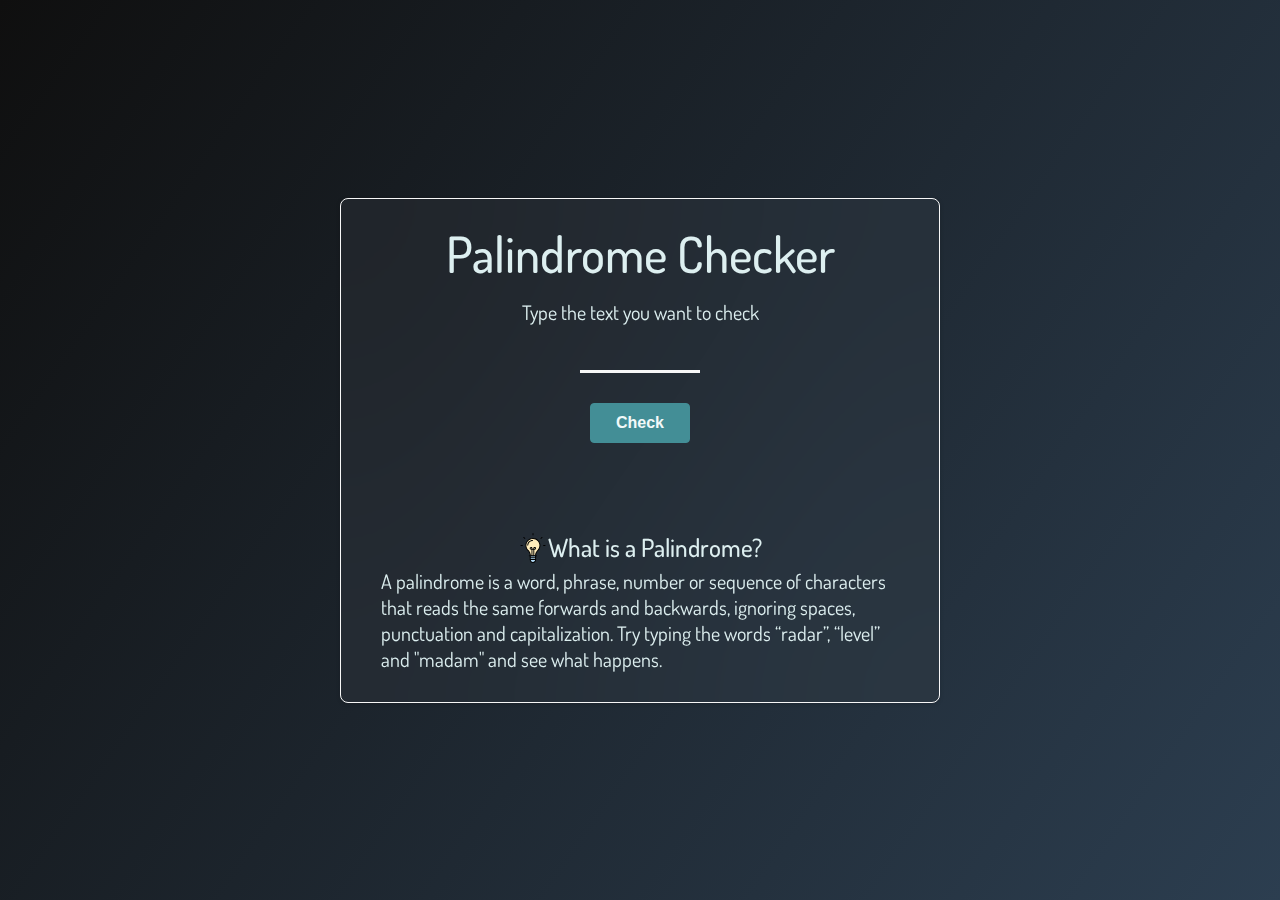
<file: index.html>
<!DOCTYPE html>
<html lang="en">
  <head>
    <meta charset="UTF-8" />
    <meta name="viewport" content="width=device-width, initial-scale=1.0" />
    <link rel="stylesheet" href="styles.css" />
    <link rel="preconnect" href="https://fonts.googleapis.com" />
    <link rel="preconnect" href="https://fonts.gstatic.com" crossorigin />
    <link rel="shortcut icon" href="./assets/favicon.svg" type="image/x-icon" />
    <link
      href="https://fonts.googleapis.com/css2?family=Dosis:wght@200..800&display=swap"
      rel="stylesheet"
    />
    <title>Palindrome Checker</title>
  </head>
  <body>
    <main class="main">
      <h1 class="title">Palindrome Checker</h1>
      <div class="box-checker">
        <p class="p">Type the text you want to check</p>
        <input id="text-input" class="input" type="text" />
        <button id="check-btn" class="btn">Check</button>
      </div>
      <div class="container-result">
        <p id="result" class="p"></p>
      </div>
      <div class="box-explanation">
        <h2 class="title">
          <svg
            class="icon"
            viewBox="0 0 1024 1024"
            class="icon"
            version="1.1"
            xmlns="http://www.w3.org/2000/svg"
          >
            <path
              d="M602.587685 727.095869c7.981294-58.263445 57.465316-115.728761 73.427903-131.691348 94.977397-91.784879 97.371785-242.631333 5.586906-337.60873s-243.429462-97.371785-338.406859-5.586906-97.371785 243.429462-5.586905 338.406859l5.586905 5.586906c15.962588 15.164458 65.44661 72.629774 73.427904 131.691348 1.596259 17.558846 3.192518 35.117693 2.394388 51.87841h180.377241c0.798129-17.558846 1.596259-35.117693 3.192517-52.676539z"
              fill="#FFECBA"
            />
            <path
              d="M600.193297 795.734996H419.017927c-3.990647 0-7.981294-1.596259-11.173812-4.788776-3.192518-3.192518-4.788776-7.183164-4.788776-11.173812 0-16.760717-0.798129-33.521434-2.394388-50.282151-7.183164-51.87841-51.87841-105.353079-68.639127-122.113796l-5.586906-5.586905c-47.887763-48.685892-73.427903-113.334373-71.831644-181.9735s28.732658-131.691348 77.41855-179.579111 113.334373-73.427903 181.973499-71.831645c67.840998 0.798129 131.691348 28.732658 179.579112 77.41855s73.427903 113.334373 71.831645 181.9735c-0.798129 67.840998-28.732658 131.691348-77.418551 179.579111-15.962588 15.164458-61.455963 69.437256-68.639127 122.113796-1.596259 16.760717-3.192518 33.521434-2.394388 50.282151 0 3.990647-1.596259 7.981294-4.788776 11.173812-3.990647 3.192518-7.981294 4.788776-11.971941 4.788776z m-165.212783-31.925175h149.250195c0-12.77007 1.596259-25.54014 2.394388-38.310211 10.375682-74.226033 77.41855-139.672642 78.21668-140.470771 43.098987-41.502728 67.042868-97.371785 67.840998-157.231489 0.798129-59.859704-21.549493-116.52689-63.052222-158.827748-41.502728-43.098987-97.371785-67.042868-157.231488-67.840997C453.33749 199.532346 396.670304 221.879969 354.369447 263.382697c-43.098987 41.502728-67.042868 97.371785-67.840998 157.231489-0.798129 59.859704 21.549493 116.52689 63.052221 158.827747l4.788777 4.788776c0.798129 0.798129 67.840998 67.042868 78.216679 140.470772 1.596259 13.5682 2.394388 26.33827 2.394388 39.10834z"
              fill=""
            />
            <path
              d="M418.219797 902.684334c-2.394388 53.474669 37.512081 99.766173 91.78488 105.353078 53.474669-4.788776 94.179267-51.080281 91.784879-105.353078 0-39.906469-1.596259-85.399844-1.596259-123.710055H419.017927c0.798129 38.31021-0.798129 83.803585-0.79813 123.710055z"
              fill="#B2DAF6"
            />
            <path
              d="M510.004677 1024h-1.596259c-62.254092-5.586906-108.545596-59.061574-106.151208-121.315666 0-18.356976 0-37.512081 0.798129-55.869057 0-22.347623 0.798129-46.291504 0.798129-67.042869 0-3.990647 1.596259-7.981294 4.788777-11.173811 3.192518-3.192518 7.183164-4.788776 11.173811-4.788776h181.17537c3.990647 0 7.981294 1.596259 11.173812 4.788776 3.192518 3.192518 4.788776 7.183164 4.788776 11.173811 0 19.953235 0 43.098987 0.798129 65.44661 0 19.155105 0.798129 39.10834 0.79813 57.465316 2.394388 62.254092-43.897116 115.728761-106.949338 121.315666h-1.596258z m-75.024163-228.265004c0 16.760717 0 34.319564-0.798129 51.080281 0 19.155105-0.798129 38.31021-0.798129 55.869057v0.798129c-1.596259 44.695246 31.127046 83.005456 75.822291 88.592362 44.695246-4.788776 78.21668-43.098987 75.822292-88.592362 0-19.155105 0-38.31021-0.79813-57.465316 0-16.760717-0.798129-34.319564-0.798129-50.282151H434.980514zM418.219797 902.684334z"
              fill=""
            />
            <path
              d="M633.714731 795.734996H378.313328c-8.779423 0-15.962588-7.183164-15.962588-15.962588s7.183164-15.962588 15.962588-15.962587h255.401403c8.779423 0 15.962588 7.183164 15.962588 15.962587s-7.183164 15.962588-15.962588 15.962588zM601.789556 861.181606H418.219797c-8.779423 0-15.962588-7.183164-15.962587-15.962588s7.183164-15.962588 15.962587-15.962588h183.569759c8.779423 0 15.962588 7.183164 15.962587 15.962588s-7.183164 15.962588-15.962587 15.962588zM601.789556 919.445051H418.219797c-8.779423 0-15.962588-7.183164-15.962587-15.962588s7.183164-15.962588 15.962587-15.962588h183.569759c8.779423 0 15.962588 7.183164 15.962587 15.962588s-7.183164 15.962588-15.962587 15.962588z"
              fill=""
            />
            <path
              d="M478.877631 795.734996c-8.779423 0-15.962588-7.183164-15.962588-15.962588 0-1.596259-2.394388-144.461419-2.394388-209.109898h-3.990647c-19.953235 0-34.319564-5.586906-43.897116-15.962588-8.779423-8.779423-12.77007-21.549493-11.971941-36.713952 0.798129-12.77007 7.183164-41.502728 50.282151-41.502728 12.77007 0 23.145752 3.192518 29.530787 10.375682 11.971941 11.971941 11.971941 29.530787 11.173812 50.282152v0.798129h31.925175V526.765394c0-31.925175 18.356976-49.484022 51.080281-49.484022 13.5682 0 24.742011 5.586906 32.723304 15.164458 6.385035 7.981294 10.375682 19.155105 10.375682 30.328917 0 23.943882-15.962588 48.685892-44.695245 48.685892h-17.558847v208.311769c0 8.779423-7.183164 15.962588-15.962587 15.962588s-15.962588-7.183164-15.962588-15.962588V571.460639h-31.925175c0.798129 63.850351 2.394388 206.715511 2.394388 208.311769 0.798129 8.779423-5.586906 15.962588-15.164458 15.962588z m77.41855-256.199532h17.558846c10.375682 0 12.77007-11.971941 12.77007-16.760717 0-3.990647-0.798129-7.981294-3.192517-10.375682-0.798129-1.596259-3.192518-3.192518-7.981294-3.192518-16.760717 0-19.155105 3.990647-19.155105 17.558847v12.77007z m-105.353079-30.328917c-17.558846 0-17.558846 5.586906-18.356976 11.971941 0 5.586906 0.798129 10.375682 3.192518 12.77007 3.192518 3.192518 11.173811 5.586906 20.751364 5.586906h3.990647v-0.79813c0-10.375682 0-25.54014-2.394388-27.934528-0.798129-0.798129-2.394388-1.596259-7.183165-1.596259zM332.819953 435.778644c-8.779423 0-15.962588-7.183164-15.962587-15.962588C316.857366 320.848012 398.266563 239.438815 498.032736 239.438815c8.779423 0 15.962588 7.183164 15.962587 15.962588s-7.183164 15.962588-15.962587 15.962588c-82.207327 0-149.250195 67.042868-149.250195 148.452065 0 8.779423-7.183164 15.962588-15.962588 15.962588zM153.240842 444.558067H98.968044c-8.779423 0-15.962588-7.183164-15.962588-15.962588s7.183164-15.962588 15.962588-15.962587h54.272798c8.779423 0 15.962588 7.183164 15.962587 15.962587s-7.183164 15.962588-15.962587 15.962588zM925.031956 444.558067h-54.272798c-8.779423 0-15.962588-7.183164-15.962587-15.962588s7.183164-15.962588 15.962587-15.962587h54.272798c8.779423 0 15.962588 7.183164 15.962588 15.962587s-7.183164 15.962588-15.962588 15.962588zM512.399065 85.399844c-8.779423 0-15.962588-7.183164-15.962588-15.962588V15.962588c0-8.779423 7.183164-15.962588 15.962588-15.962588s15.962588 7.183164 15.962587 15.962588v54.272798c0 8.779423-7.183164 15.164458-15.962587 15.164458z"
              fill=""
            />
            <path
              d="M234.650039 205.119252c-3.990647 0-7.981294-1.596259-11.173811-4.788777l-38.310211-38.31021c-6.385035-6.385035-6.385035-15.962588 0-22.347623 6.385035-6.385035 15.962588-6.385035 22.347623 0l38.31021 38.310211c6.385035 6.385035 6.385035 15.962588 0 22.347622-3.192518 3.192518-7.183164 4.788776-11.173811 4.788777z"
              fill=""
            />
            <path
              d="M781.368667 205.119252c-3.990647 0-7.981294-1.596259-11.173811-4.788777-6.385035-6.385035-6.385035-15.962588 0-22.347622l38.31021-38.310211c6.385035-6.385035 15.962588-6.385035 22.347623 0s6.385035 15.962588 0 22.347623l-38.31021 38.31021c-3.192518 3.192518-7.183164 4.788776-11.173812 4.788777z"
              fill=""
            />
          </svg>
          What is a Palindrome?
        </h2>
        <p class="p">
          A palindrome is a word, phrase, number or sequence of characters that
          reads the same forwards and backwards, ignoring spaces, punctuation
          and capitalization. Try typing the words “radar”, “level” and "madam"
          and see what happens.
        </p>
      </div>
    </main>
    <script src="script.js"></script>
  </body>
</html>
</file>
<file: styles.css>
*,
::before,
::after {
  padding: 0;
  margin: 0;
  box-sizing: border-box;
}

:root {
  --color-50: #f2f9f9;
  --color-100: #ddeff0;
  --color-200: #bfe0e2;
  --color-300: #92cace;
  --color-400: #5faab1;
  --color-500: #438e96; /* BASE COLOR */
  --color-600: #3b757f;
  --color-700: #356169;
  --color-800: #325158;
  --color-900: #2d464c;
  --color-950: #1a2c32;
}

html {
  font-size: 62.5%;
}
body {
  width: 100dvw;
  height: 100dvh;
  overflow-x: hidden;

  background: linear-gradient(125deg, #0f0f0f, #2c3e50);

  font-family: "Dosis", sans-serif, system-ui;

  padding: 0.5rem;

  display: grid;
  place-content: center;
}

.main {
  max-width: 600px;

  padding: 3rem 1rem;

  backdrop-filter: blur(100px);
  background-color: #ffffff09;
  color: var(--color-100);

  border-radius: 8px;
  border: 1px solid #f7f7f7;
  box-shadow: rgba(0, 0, 0, 0.16) 0px 1px 4px;

  display: flex;
  flex-direction: column;
  align-items: center;

  .title {
    font-size: 5rem;
    font-weight: 500;
    line-height: 1;

    text-align: center;

    margin-bottom: 2rem;
  }
  .p {
    font-size: 20px;
  }

  .box-checker {
    display: flex;
    flex-direction: column;
    align-items: center;
    gap: 1rem;

    .input {
      border: none;
      box-shadow: none;
      width: 120px;

      background: transparent;
      border-bottom: 3px solid #f7f7f7;

      text-align: center;

      padding: 1rem 0.1rem 0.2rem;
      margin-bottom: 2rem;

      font-size: 20px;
      color: var(--color-100);

      transition: all 0.4s ease-in;
    }
    .input:focus {
      width: 80%;

      outline: none;
    }

    .btn {
      min-width: 100px;
      padding: 1rem;

      color: var(--color-50);
      background: var(--color-500);

      cursor: pointer;

      border: 1px solid var(--color-500);
      border-radius: 4px;

      font-size: 16px;
      font-weight: 600;

      transition: all 0.6s ease;
    }
    .btn:hover {
      background: transparent;
      border: 1px solid var(--color-500);
    }
  }
  .container-result {
    display: flex;
    align-items: center;
    min-height: 10dvh;

    max-width: 100%;
  }

  .box-explanation {
    .title {
      font-size: 25px;
      margin-bottom: 0.5rem;

      display: flex;
      justify-content: center;
      align-items: center;
    }
    .p {
      /* color: var(--color-300); */

      padding: 0 3rem;
      text-wrap: pretty;
    }
    .icon {
      width: 3rem;
    }
  }
}
#result {
  font-size: 25px;
  animation: focus-in 1s ease-out forwards;

  overflow: auto hidden;
  white-space: nowrap;

  .good {
    color: rgb(67, 165, 67);
  }
  .bad {
    color: rgb(184, 52, 52);
  }
}

@keyframes focus-in {
  0% {
    opacity: 0;
    filter: blur(5px);
  }
  100% {
    opacity: 1;
    filter: blur(0);
  }
}

@media (width < 610px) {
  .main {
    backdrop-filter: blur(0px);
    background: transparent;
    border: none;
    box-shadow: none;

    .box-explanation {
      backdrop-filter: blur(100px);

      backdrop-filter: blur(100px);
      background-color: #ffffff09;
      color: var(--color-100);

      border-radius: 8px;
      border: 1px solid #f7f7f7;
      box-shadow: rgba(0, 0, 0, 0.16) 0px 1px 4px;

      padding: 1rem;

      .p {
        padding: 0.3rem;
        text-wrap: balance;
      }
    }
  }
}
</file>
